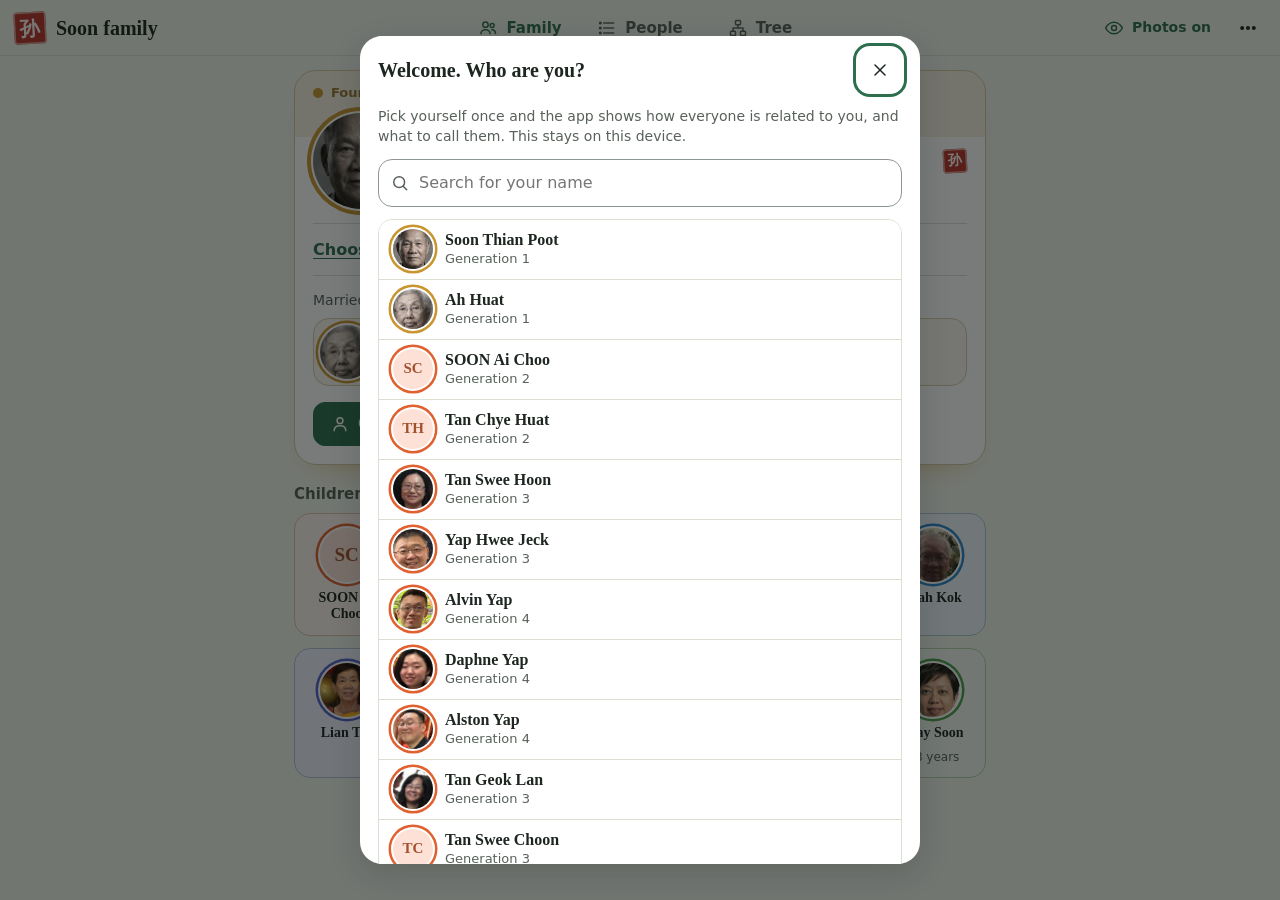
<file: index.html>
<!DOCTYPE html>
<html lang="en" data-theme="auto">
<head>
    <meta charset="UTF-8">
    <meta name="viewport" content="width=device-width, initial-scale=1, viewport-fit=cover">
    <title>Soon family</title>
    <meta name="theme-color" content="#F2F4EC">
    <meta name="description" content="The Soon family tree: find anyone, see how you are related, and what to call them.">
    <link rel="manifest" href="manifest.webmanifest">
    <link rel="icon" href="icon.svg" type="image/svg+xml">
    <link rel="apple-touch-icon" href="icon.svg">
    <link rel="stylesheet" href="styles.css">
</head>
<body>
    <a class="skip-link" href="#main">Skip to content</a>

    <header class="topbar">
        <div class="brand"><span class="seal seal-lg" aria-hidden="true">孙</span><span class="brand-name">Soon family</span></div>
        <div class="topbar-actions">
            <button type="button" class="btn btn-quiet btn-compact" id="photosBtn" aria-pressed="false"></button>
            <button type="button" class="icon-btn" id="menuBtn" aria-label="Menu" aria-haspopup="dialog">
                <svg class="icon" viewBox="0 0 24 24" aria-hidden="true"><circle cx="5" cy="12" r="1.5" fill="currentColor"/><circle cx="12" cy="12" r="1.5" fill="currentColor"/><circle cx="19" cy="12" r="1.5" fill="currentColor"/></svg>
            </button>
        </div>
    </header>

    <main id="main" class="main">
        <section id="view-family" class="view" aria-label="Family view"></section>

        <section id="view-people" class="view" aria-label="People" hidden>
            <h1 class="sr-only" data-focus-target>People</h1>
            <div class="people-controls">
                <div class="searchbox">
                    <svg class="icon" viewBox="0 0 24 24" aria-hidden="true"><circle cx="11" cy="11" r="6.5"/><path d="M20 20l-4.2-4.2"/></svg>
                    <input id="peopleSearch" type="search" placeholder="Search by name" autocomplete="off" aria-label="Search by name">
                    <button type="button" class="icon-btn icon-btn-sm" id="peopleClear" aria-label="Clear search" hidden>
                        <svg class="icon" viewBox="0 0 24 24" aria-hidden="true"><path d="M6 6l12 12M18 6L6 18"/></svg>
                    </button>
                </div>
                <div class="chips" id="peopleChips" role="group" aria-label="Filter by group"></div>
                <div class="people-tools">
                    <select id="branchSelect" aria-label="Branch"></select>
                    <div class="seg seg-sm" id="sortToggle" role="group" aria-label="Sort order">
                        <button type="button" data-sort="tree">Tree order</button>
                        <button type="button" data-sort="name">A to Z</button>
                    </div>
                </div>
                <p class="count-line" id="peopleStatus" role="status" aria-live="polite"></p>
            </div>
            <ul class="people-list" id="peopleList"></ul>
        </section>

        <section id="view-tree" class="view view-tree" aria-label="Family tree" hidden>
            <h1 class="sr-only" data-focus-target>Family tree</h1>
            <div class="chips chips-scroll" id="treeChips" role="group" aria-label="Show a branch"></div>
            <div class="tree-stage" id="treeStage" tabindex="0" role="region" aria-label="Family tree. Drag to move, pinch or scroll to zoom. Arrow keys move, plus and minus zoom.">
                <div class="tree-canvas" id="treeCanvas"></div>
                <p class="t-from" id="treeFrom" hidden></p>
                <div class="tree-controls">
                    <button type="button" class="icon-btn icon-btn-solid" id="zoomInBtn" aria-label="Zoom in"><svg class="icon" viewBox="0 0 24 24" aria-hidden="true"><path d="M12 5v14M5 12h14"/></svg></button>
                    <button type="button" class="icon-btn icon-btn-solid" id="zoomOutBtn" aria-label="Zoom out"><svg class="icon" viewBox="0 0 24 24" aria-hidden="true"><path d="M5 12h14"/></svg></button>
                    <button type="button" class="icon-btn icon-btn-solid" id="fitBtn" aria-label="Fit to screen"><svg class="icon" viewBox="0 0 24 24" aria-hidden="true"><path d="M4 9V4h5M20 9V4h-5M4 15v5h5M20 15v5h-5"/></svg></button>
                </div>
            </div>
        </section>
    </main>

    <nav class="tabbar" aria-label="Views">
        <button type="button" class="tab" data-view="family">
            <svg class="icon" viewBox="0 0 24 24" aria-hidden="true"><circle cx="9" cy="8" r="3.2"/><path d="M3.5 19c0-3 2.5-5 5.5-5s5.5 2 5.5 5"/><circle cx="17" cy="9" r="2.4"/><path d="M16.5 14.2c2.6.1 4.5 1.8 4.5 4.3"/></svg>
            <span>Family</span>
        </button>
        <button type="button" class="tab" data-view="people">
            <svg class="icon" viewBox="0 0 24 24" aria-hidden="true"><path d="M8 6h12M8 12h12M8 18h12"/><circle cx="4" cy="6" r="1"/><circle cx="4" cy="12" r="1"/><circle cx="4" cy="18" r="1"/></svg>
            <span>People</span>
        </button>
        <button type="button" class="tab" data-view="tree">
            <svg class="icon" viewBox="0 0 24 24" aria-hidden="true"><rect x="9" y="3" width="6" height="5" rx="1"/><rect x="3" y="16" width="6" height="5" rx="1"/><rect x="15" y="16" width="6" height="5" rx="1"/><path d="M12 8v4M6 16v-4h12v4"/></svg>
            <span>Tree</span>
        </button>
    </nav>

    <div id="toast" class="toast" popover="manual" role="status" aria-live="polite"></div>
    <input type="file" id="importInput" accept="application/json,.json" hidden>

    <dialog id="profileDlg" class="sheet" aria-label="Profile"></dialog>
    <dialog id="editDlg" class="sheet" aria-label="Add or edit a person"></dialog>
    <dialog id="photoDlg" class="sheet" aria-label="Family photos"></dialog>
    <dialog id="meDlg" class="sheet" aria-label="Who are you"></dialog>
    <dialog id="menuDlg" class="sheet" aria-label="Menu"></dialog>
    <dialog id="infoDlg" class="sheet" aria-label="Information"></dialog>
    <dialog id="quizDlg" class="sheet" aria-label="Photo quiz"></dialog>
    <dialog id="confirmDlg" class="sheet sheet-small" aria-label="Confirm"></dialog>

    <script src="photos.js"></script>
    <script src="core.js"></script>
    <script src="app.js"></script>
</body>
</html>
</file>
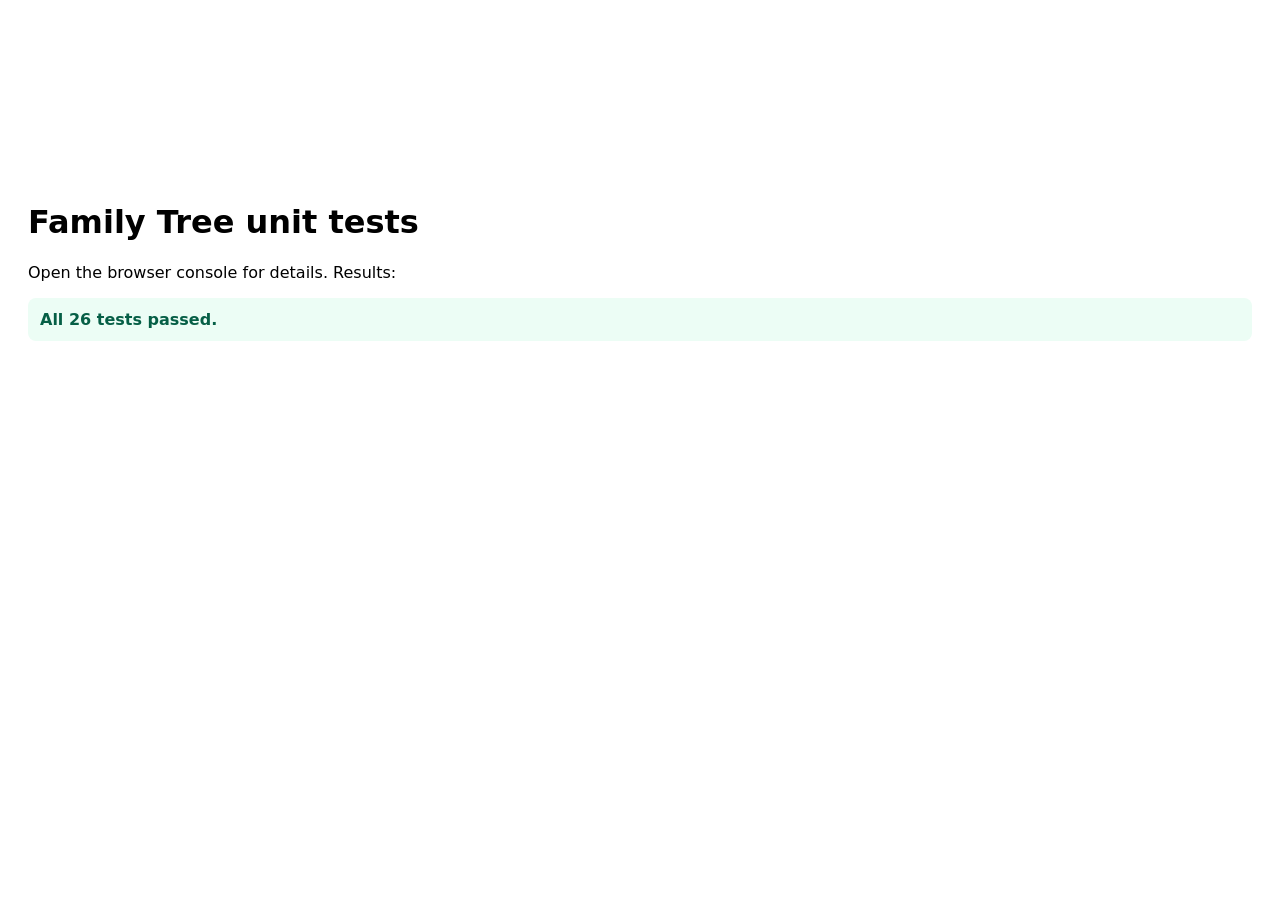
<file: test-runner.html>
<!DOCTYPE html>
<html lang="en">
<head>
    <meta charset="UTF-8">
    <meta name="viewport" content="width=device-width, initial-scale=1.0">
    <title>Family Tree – Tests</title>
    <style>
        body { font-family: system-ui, sans-serif; padding: 20px; }
        #testResults { margin-top: 16px; padding: 12px; border-radius: 8px; font-weight: 600; }
        .test-ok { background: #ecfdf5; color: #065f46; }
        .test-fail { background: #fef2f2; color: #991b1b; }
    </style>
</head>
<body>
    <div id="toastContainer"></div>
    <div id="treeWrapper"><div id="treeContainer"><svg id="connectionLines"></svg><div id="familyTree"></div></div></div>

    <h1>Family Tree unit tests</h1>
    <p>Open the browser console for details. Results:</p>
    <div id="testResults">Running…</div>

    <!-- App script (core.js provides escapeHtml, getInitials, isValidFamilyData, etc.) -->
    <script src="core.js"></script>
    <script src="tests/family-tree.test.js"></script>
    <script>
        document.addEventListener('DOMContentLoaded', function () {
            setTimeout(function () {
                if (typeof FamilyTreeTests !== 'undefined') {
                    FamilyTreeTests.run();
                } else {
                    document.getElementById('testResults').textContent = 'Test script failed to load.';
                }
            }, 100);
        });
    </script>
</body>
</html>
</file>
<file: styles.css>
/* Soon family tree.
   A living tree: leaf-tinted paper, ink text, forest green for actions, one colour per branch of the family,
   gold for the founders, and a seal-red 孙 for the Soon bloodline. */

:root {
    --paper: #F2F4EC;
    --paper-2: #E6EADF;
    --card: #FFFFFF;
    --ink: #1E2620;
    --stone: #58615A;
    --line: #DBE0D4;
    --line-strong: #8D978F;
    --jade: #2D6E4E;
    --jade-text: #2D6E4E;
    --jade-ink: #1D4D35;
    --jade-soft: #DCEADF;
    --seal: #B8322A;
    --seal-ink: #FFF6F0;
    --danger: #B8322A;
    --gold: #C8952E;
    --bark: #7A5638;
    --leaf: #3F7D3A;
    --ground: #CFDDBE;
    --sky-top: #DCEBEE;
    --sky-bottom: #F3F3E6;
    --b0: #E0612F; --b1: #D99A1F; --b2: #96A52A; --b3: #1F9E78; --b4: #1997A6; --b5: #2D84C8;
    --b6: #5363C9; --b7: #8656BF; --b8: #B84C97; --b9: #D84A68; --b10: #B56B3B; --b11: #4E9E4A;
    --toast-bg: #1E2620;
    --toast-fg: #F2F5F1;
    --toast-accent: #9BE3B6;
    --shadow: 0 10px 30px rgba(20, 30, 26, 0.18);
    --serif: "Iowan Old Style", "Palatino Linotype", Palatino, "Noto Serif", "Source Serif 4", Georgia, "Songti SC", "Noto Serif CJK SC", "STSong", "SimSun", serif;
    --sans: system-ui, -apple-system, "Segoe UI", Roboto, "Helvetica Neue", "PingFang SC", "Microsoft YaHei", sans-serif;
    --top: 56px;
    --tab: calc(60px + env(safe-area-inset-bottom));
    color-scheme: light;
}

:root[data-theme="dark"] {
    --paper: #141A16; --paper-2: #0F1411; --card: #1D2520; --ink: #E8EDE9; --stone: #A5B0A9; --line: #2D3832; --line-strong: #6B7871;
    --jade: #2F8660; --jade-text: #7BD3A6; --jade-ink: #C4EED8; --jade-soft: #22382D; --seal: #C9443A; --danger: #FF8A80;
    --bark: #9C7550; --leaf: #5FA25A; --ground: #26341F; --sky-top: #132026; --sky-bottom: #171D17;
    --toast-bg: #E8EDE9; --toast-fg: #141A16; --toast-accent: #2D6E4E; --shadow: 0 10px 30px rgba(0, 0, 0, 0.5);
    color-scheme: dark;
}

@media (prefers-color-scheme: dark) {
    :root[data-theme="auto"] {
        --paper: #141A16; --paper-2: #0F1411; --card: #1D2520; --ink: #E8EDE9; --stone: #A5B0A9; --line: #2D3832; --line-strong: #6B7871;
        --jade: #2F8660; --jade-text: #7BD3A6; --jade-ink: #C4EED8; --jade-soft: #22382D; --seal: #C9443A; --danger: #FF8A80;
        --bark: #9C7550; --leaf: #5FA25A; --ground: #26341F; --sky-top: #132026; --sky-bottom: #171D17;
        --toast-bg: #E8EDE9; --toast-fg: #141A16; --toast-accent: #2D6E4E; --shadow: 0 10px 30px rgba(0, 0, 0, 0.5);
        color-scheme: dark;
    }
}

*, *::before, *::after { box-sizing: border-box; }

html { -webkit-text-size-adjust: 100%; }

body {
    margin: 0;
    background: var(--paper);
    color: var(--ink);
    font: 16px/1.45 var(--sans);
    -webkit-tap-highlight-color: transparent;
}

button, input, select, textarea { font: inherit; color: inherit; }
button { cursor: pointer; }
h1, h2, h3, h4, p, dl, dd, ul { margin: 0; }
ul { padding: 0; list-style: none; }

:focus-visible { outline: 3px solid var(--jade-text); outline-offset: 2px; }

.sr-only {
    position: absolute; width: 1px; height: 1px; margin: -1px; padding: 0; overflow: hidden;
    clip: rect(0, 0, 0, 0); white-space: nowrap; border: 0;
}

.skip-link {
    position: fixed; left: 8px; top: -60px; z-index: 300; padding: 10px 14px; border-radius: 10px;
    background: var(--jade); color: #fff; font-weight: 600; text-decoration: none;
}
.skip-link:focus { top: 8px; }

[hidden] { display: none !important; }

.icon {
    width: 20px; height: 20px; flex: none; fill: none; stroke: currentColor;
    stroke-width: 1.8; stroke-linecap: round; stroke-linejoin: round;
}

.muted { color: var(--stone); }
.hint { color: var(--stone); font-size: 14px; margin: 6px 0 12px; }
.optional { color: var(--stone); font-weight: 400; font-size: 13px; margin-left: 4px; }

/* ---------- Seal ---------- */

.seal {
    display: inline-grid; place-items: center; flex: none;
    width: 24px; height: 24px; border-radius: 3px;
    background: var(--seal); color: var(--seal-ink);
    font: 700 14px/1 var(--serif);
    transform: rotate(-3deg);
    box-shadow: inset 0 0 0 1.5px rgba(255, 246, 240, 0.55);
}
.seal-lg { width: 32px; height: 32px; font-size: 20px; }

/* ---------- Top bar and tabs ---------- */

.topbar {
    position: sticky; top: 0; z-index: 30; height: var(--top);
    display: flex; align-items: center; justify-content: space-between; gap: 8px;
    padding: 0 10px 0 14px; background: var(--paper); border-bottom: 1px solid var(--line);
}
.brand { display: flex; align-items: center; gap: 10px; min-width: 0; }
.brand-name { font: 700 20px/1 var(--serif); white-space: nowrap; }
.topbar-actions { display: flex; align-items: center; gap: 4px; }

.main { min-height: calc(100dvh - var(--top)); padding-bottom: var(--tab); }

.tabbar {
    position: fixed; left: 0; right: 0; bottom: 0; z-index: 30;
    display: grid; grid-template-columns: repeat(3, 1fr);
    padding-bottom: env(safe-area-inset-bottom);
    background: var(--card); border-top: 1px solid var(--line);
}
.tab {
    position: relative; display: flex; flex-direction: column; align-items: center; justify-content: center; gap: 2px;
    min-height: 60px; border: 0; background: none; color: var(--stone); font: 600 12px/1.2 var(--sans);
}
.tab.is-active { color: var(--jade-text); }
.tab.is-active::before {
    content: ""; position: absolute; top: 0; width: 28px; height: 3px; border-radius: 0 0 3px 3px; background: var(--jade-text);
}

@media (min-width: 900px) {
    /* On wide screens the tabs sit in the top bar. */
    .tabbar {
        top: 0; bottom: auto; left: 50%; right: auto; width: 360px; height: var(--top);
        transform: translateX(-50%); border: 0; background: none; padding: 0;
    }
    .tab { flex-direction: row; gap: 8px; min-height: var(--top); font-size: 15px; }
    .tab.is-active::before { top: auto; bottom: 0; width: 40px; height: 3px; border-radius: 3px 3px 0 0; }
    .main { padding-bottom: 24px; }
    :root { --tab: 0px; }
}

/* ---------- Buttons ---------- */

.btn {
    display: inline-flex; align-items: center; justify-content: center; gap: 8px;
    min-height: 44px; padding: 0 16px; border-radius: 12px;
    border: 1px solid var(--line-strong); background: var(--card); color: var(--ink);
    font: 600 15px/1.2 var(--sans); text-decoration: none;
}
.btn-primary { background: var(--jade); border-color: var(--jade); color: #fff; }
.btn-quiet { background: transparent; border-color: transparent; color: var(--jade-text); }
.btn-danger { background: var(--seal); border-color: var(--seal); color: var(--seal-ink); }
.btn-compact { min-height: 40px; padding: 0 10px; font-size: 14px; }
.btn:disabled { opacity: 0.55; cursor: default; }

.icon-btn {
    display: inline-grid; place-items: center; width: 44px; height: 44px; flex: none;
    border: 0; border-radius: 12px; background: transparent; color: var(--ink);
}
.icon-btn-sm { width: 36px; height: 36px; }
.icon-btn-solid { background: var(--card); border: 1px solid var(--line-strong); box-shadow: 0 2px 8px rgba(20, 30, 26, 0.12); }

.link-btn { border: 0; background: none; padding: 0; color: var(--jade-text); font-weight: 600; text-decoration: underline; text-underline-offset: 3px; }

@media (hover: hover) {
    .btn:not(.btn-primary):not(.btn-danger):hover, .icon-btn:hover { background: var(--paper-2); }
    .btn-primary:hover { filter: brightness(1.08); }
    .tile:hover, .row:hover, .photo-pick:hover { border-color: var(--line-strong); }
    .action-list button:hover, .row:hover { background: var(--paper-2); }
}

/* ---------- Avatars ---------- */

.avatar {
    position: relative; display: inline-grid; place-items: center; flex: none; overflow: hidden; border-radius: 50%;
    --ring-c: var(--ring, var(--jade));
    background: color-mix(in oklab, var(--ring-c) 20%, var(--card)); color: color-mix(in oklab, var(--ring-c) 70%, var(--ink));
    font-family: var(--serif); font-weight: 700;
    box-shadow: 0 0 0 2px var(--card), 0 0 0 calc(2px + var(--ring-w, 2.5px)) var(--ring, transparent);
}
.avatar img { width: 100%; height: 100%; object-fit: cover; display: block; }
.avatar-sm { width: 40px; height: 40px; font-size: 15px; }
.avatar-md { width: 54px; height: 54px; font-size: 19px; }
.avatar-xl { width: 96px; height: 96px; font-size: 32px; --ring-w: 4px; }
.avatar-adjust { width: 136px; height: 136px; font-size: 42px; --ring-w: 3px; cursor: grab; touch-action: none; }
.avatar-adjust:active { cursor: grabbing; }
.is-past .avatar, .avatar.is-past { background: var(--paper-2); color: var(--stone); }
.is-past .avatar img, .avatar.is-past img { filter: grayscale(0.7); }

/* ---------- Views ---------- */

.view { padding: 14px 14px 28px; max-width: 720px; margin: 0 auto; }
.view-tree { max-width: none; padding: 0; }

.group { margin-top: 20px; }
.group-title { font: 600 15px/1.3 var(--sans); color: var(--stone); margin-bottom: 8px; }
.count { font-weight: 500; margin-left: 4px; }
.empty-line { color: var(--stone); font-size: 15px; }
.empty { padding: 28px 8px; text-align: center; color: var(--stone); display: grid; gap: 12px; justify-items: center; }

/* Family view */

.focus-card {
    margin-top: 20px; padding: 14px 18px 18px; border-radius: 22px;
    background: linear-gradient(color-mix(in oklab, var(--c) 16%, var(--card)) 0 66px, var(--card) 66px);
    border: 1px solid color-mix(in oklab, var(--c) 35%, var(--line));
    box-shadow: 0 14px 30px -20px color-mix(in oklab, var(--c) 70%, transparent);
}
.focus-branch { display: flex; align-items: center; gap: 8px; margin-bottom: 12px; font: 600 13px/1.2 var(--sans); color: color-mix(in oklab, var(--c) 75%, var(--ink)); }
.focus-card:first-child { margin-top: 0; }
.focus-top { display: flex; align-items: center; gap: 16px; }
.focus-id { min-width: 0; flex: 1; }
.focus-name { font: 700 28px/1.12 var(--serif); overflow-wrap: anywhere; }
.focus-name:focus { outline: none; }
.focus-zh { font: 600 18px/1.3 var(--serif); color: var(--stone); margin-top: 2px; }
.focus-meta { color: var(--stone); font-size: 14px; margin-top: 6px; }
.focus-relation { margin-top: 14px; padding-top: 14px; border-top: 1px solid var(--line); font-size: 16px; }
.focus-relation .term-line { display: block; margin-top: 4px; }
.term { font: 700 22px/1.2 var(--serif); }
.pinyin { color: var(--stone); font-size: 14px; margin-left: 6px; }
.partner { display: grid; gap: 8px; margin-top: 14px; padding-top: 14px; border-top: 1px solid var(--line); }
.partner-label { color: var(--stone); font-size: 14px; }
.partner .tile { flex-direction: row; align-items: center; text-align: left; padding: 6px 14px 6px 6px; width: 100%; }
.partner .tile-name { flex: 1; -webkit-line-clamp: 1; }
.focus-actions { display: flex; flex-wrap: wrap; gap: 10px; margin-top: 16px; }
.is-past .focus-name, .is-past.focus-card .focus-name { color: var(--ink); }

.tiles { display: grid; grid-template-columns: repeat(auto-fill, minmax(100px, 1fr)); gap: 12px; }
.tiles-scroll { display: flex; overflow-x: auto; padding: 4px 2px 8px; scroll-snap-type: x proximity; }
.tiles-scroll .tile { flex: 0 0 100px; scroll-snap-align: start; }
.tiles-sm { grid-template-columns: repeat(auto-fill, minmax(84px, 1fr)); }

.tile {
    display: flex; flex-direction: column; align-items: center; gap: 8px; text-align: center;
    min-height: 44px; padding: 14px 6px 12px; color: inherit; border-radius: 16px;
    background: color-mix(in oklab, var(--c, var(--jade)) 8%, var(--card));
    border: 1px solid color-mix(in oklab, var(--c, var(--jade)) 28%, var(--line));
    transition: transform 0.12s ease;
}
.tile:active, .row:active { transform: scale(0.97); }
.tile-sm { padding: 8px 4px; gap: 4px; }
.tile-name { font: 600 14px/1.2 var(--serif); display: -webkit-box; -webkit-line-clamp: 2; -webkit-box-orient: vertical; overflow: hidden; overflow-wrap: anywhere; }
.tile-sub { font-size: 12px; line-height: 1.25; color: var(--stone); display: -webkit-box; -webkit-line-clamp: 2; -webkit-box-orient: vertical; overflow: hidden; }
.tile.is-past .tile-name { color: var(--stone); }

/* People view */

.people-controls { position: sticky; top: var(--top); z-index: 5; background: var(--paper); padding: 10px 14px 6px; display: grid; gap: 10px; max-width: 720px; margin: 0 auto; }
.searchbox { position: relative; display: flex; align-items: center; }
.searchbox > .icon { position: absolute; left: 12px; color: var(--stone); pointer-events: none; }
.searchbox input {
    width: 100%; min-height: 48px; padding: 0 44px 0 40px; border-radius: 14px; border: 1px solid var(--line-strong);
    background: var(--card); font-size: 16px;
}
.searchbox .icon-btn { position: absolute; right: 4px; }
.chips { display: flex; gap: 8px; overflow-x: auto; padding-bottom: 2px; scrollbar-width: none; }
.chips::-webkit-scrollbar { display: none; }
.chip {
    flex: none; min-height: 38px; padding: 0 14px; border-radius: 999px; border: 1px solid var(--line-strong);
    background: var(--card); font: 500 14px/1 var(--sans); white-space: nowrap;
}
.chip.is-active { background: var(--jade); border-color: var(--jade); color: #fff; font-weight: 600; }
.people-tools { display: flex; gap: 10px; align-items: center; justify-content: space-between; }
.people-tools select {
    flex: 1; min-width: 0; min-height: 40px; padding: 0 10px; border-radius: 10px; border: 1px solid var(--line-strong); background: var(--card);
}
.count-line { color: var(--stone); font-size: 14px; }

.people-list { margin: 8px auto 0; max-width: 692px; background: var(--card); border: 1px solid var(--line); border-radius: 16px; overflow: hidden; }
@media (max-width: 720px) { .people-list { margin-left: 14px; margin-right: 14px; } }
.people-list > li:last-child .row { border-bottom: 0; }
.letter { padding: 6px 14px; background: var(--paper-2); color: var(--stone); font: 700 13px/1.4 var(--serif); }
.empty.people-empty { padding: 32px 12px; }

.row {
    display: flex; align-items: center; gap: 12px; width: 100%; min-height: 60px; padding: 8px 14px;
    border: 0; border-bottom: 1px solid var(--line); background: var(--card); color: inherit; text-align: left;
}
.row-main { flex: 1; min-width: 0; display: grid; }
.row-name { font: 600 16px/1.25 var(--serif); overflow-wrap: anywhere; }
.row-zh { color: var(--stone); font-weight: 400; margin-left: 6px; font-size: 14px; }
.row-sub { color: var(--stone); font-size: 13px; }
.row-end { color: var(--stone); font-size: 13px; text-align: right; flex: none; max-width: 40%; }
.row.is-past .row-name { color: var(--stone); }
.plain-list { border: 1px solid var(--line); border-radius: 14px; overflow: hidden; margin: 12px 0; }
.plain-list > li:last-child .row { border-bottom: 0; }

/* ---------- Tree ---------- */

.view-tree { display: flex; flex-direction: column; height: calc(100dvh - var(--top) - var(--tab)); }
.view-tree .chips { padding: 10px 14px; border-bottom: 1px solid var(--line); background: var(--paper); }
.tree-stage {
    position: relative; flex: 1; overflow: hidden; touch-action: none; cursor: grab;
    background: linear-gradient(var(--sky-top), var(--sky-bottom) 70%);
}
.tree-stage.is-panning { cursor: grabbing; }
.tree-stage:focus-visible { outline-offset: -3px; }
.tree-canvas { position: absolute; left: 0; top: 0; transform-origin: 0 0; user-select: none; -webkit-user-select: none; }
.tree-controls { position: absolute; right: 12px; bottom: 12px; display: grid; gap: 8px; z-index: 3; }
.t-from {
    position: absolute; left: 12px; top: 10px; z-index: 3; padding: 6px 12px; border-radius: 999px;
    background: var(--card); color: var(--stone); font-size: 13px; box-shadow: 0 2px 10px rgba(20, 30, 26, 0.12);
}

.t-svg { position: absolute; left: 0; top: 0; overflow: visible; }
.t-ground { fill: var(--ground); }
.t-gen {
    position: absolute; left: 16px; padding: 4px 12px; border-radius: 999px; white-space: nowrap;
    background: color-mix(in oklab, var(--card) 80%, transparent); color: var(--stone); font: 600 13px/1.3 var(--serif);
}
.t-gen span { color: var(--ink); margin-right: 4px; }

.tn { position: absolute; z-index: 1; display: flex; align-items: flex-start; transform: translate(-50%, -36px); }
.tn.is-root { transform: translate(-50%, -46px); }
.tp {
    position: relative; width: 96px; display: flex; flex-direction: column; align-items: center; gap: 7px;
    padding: 0; border: 0; background: none; color: inherit; text-align: center;
}
.tp .avatar { transition: transform 0.15s ease; }
.tp:active .avatar { transform: scale(0.94); }
.avatar-tree { width: 72px; height: 72px; font-size: 24px; --ring-w: 3.5px; }
.is-root .avatar-tree { width: 92px; height: 92px; font-size: 30px; --ring-w: 4px; }
.tp-name {
    max-width: 96px; padding: 3px 9px; border-radius: 10px; background: var(--card);
    box-shadow: 0 0 0 1.5px color-mix(in oklab, var(--c) 45%, transparent), 0 3px 8px rgba(20, 30, 26, 0.1);
    font: 600 13px/1.25 var(--serif); display: -webkit-box; -webkit-line-clamp: 2; -webkit-box-orient: vertical; overflow: hidden; overflow-wrap: anywhere;
}
.is-root .tp { width: 116px; }
.is-root .tp-name { font-size: 15px; max-width: 116px; }
.tp.is-past .tp-name { color: var(--stone); }
.tp-seal {
    position: absolute; top: -2px; right: 6px; width: 20px; height: 20px; display: grid; place-items: center; z-index: 1;
    background: var(--seal); color: var(--seal-ink); font: 700 12px/1 var(--serif); border-radius: 3px; transform: rotate(-4deg);
    box-shadow: 0 0 0 2px var(--card);
}
.tn-knot {
    position: absolute; left: 50%; top: 36px; z-index: 2; width: 18px; height: 18px; border-radius: 50%;
    transform: translate(-50%, -50%); background: var(--card); border: 3.5px solid var(--gold);
}
.is-root .tn-knot { top: 46px; width: 22px; height: 22px; }
.t-bud {
    position: absolute; z-index: 2; transform: translate(-50%, -50%); min-width: 48px; height: 32px; padding: 0 12px;
    border-radius: 999px; border: 2.5px solid var(--card); background: var(--c); color: #fff;
    font: 700 14px/1 var(--sans); box-shadow: 0 4px 12px color-mix(in oklab, var(--c) 45%, transparent);
}
.t-knot {
    position: absolute; z-index: 2; transform: translate(-50%, -50%); width: 28px; height: 28px; display: grid; place-items: center;
    padding: 0; border-radius: 50%; border: 2px solid var(--c); background: var(--card); color: var(--c);
}
.t-knot .icon { width: 14px; height: 14px; stroke-width: 2.4; }

/* The one moment of motion: the tree grows in, generation by generation. */
.tree-canvas.is-growing .tn, .tree-canvas.is-growing .t-bud { animation: grow-in 0.45s cubic-bezier(0.2, 0.9, 0.3, 1.2) backwards; animation-delay: calc(var(--d, 0) * 90ms + 80ms); }
.tree-canvas.is-growing .t-svg { animation: fade-in 0.5s ease-out backwards; }
@keyframes grow-in { from { opacity: 0; scale: 0.6; } }
@keyframes fade-in { from { opacity: 0; } }

.chip-branch { display: inline-flex; align-items: center; gap: 8px; }
.chip-dot { width: 10px; height: 10px; border-radius: 50%; background: var(--c); flex: none; }
.chip-branch.is-active { background: var(--c); border-color: var(--c); color: #fff; }
.chip-branch.is-active .chip-dot { background: #fff; }

/* ---------- Sheets ---------- */

dialog.sheet {
    border: 0; padding: 0; width: 100%; max-width: 560px; max-height: 92dvh; margin: auto auto 0;
    background: var(--card); color: var(--ink); border-radius: 22px 22px 0 0; box-shadow: var(--shadow); overflow: hidden;
}
dialog.sheet::backdrop { background: rgba(10, 16, 13, 0.55); }
dialog.sheet[open] { animation: sheet-in 0.24s cubic-bezier(0.2, 0.8, 0.2, 1); }
@keyframes sheet-in { from { transform: translateY(28px); opacity: 0; } }
@media (min-width: 720px) {
    dialog.sheet { margin: auto; border-radius: 22px; }
}
dialog.sheet-small { margin: auto; width: calc(100% - 32px); max-width: 400px; border-radius: 20px; }

.sheet-body { padding: 0 18px calc(20px + env(safe-area-inset-bottom)); max-height: 92dvh; overflow-y: auto; overscroll-behavior: contain; }
.sheet-small .sheet-body { padding-top: 18px; max-height: none; }
.sheet-head { position: sticky; top: 0; z-index: 3; display: flex; align-items: center; gap: 8px; padding: 12px 0 8px; background: var(--card); }
.sheet-title { flex: 1; font: 700 20px/1.2 var(--serif); }
.sheet-actions { display: flex; justify-content: flex-end; align-items: center; gap: 10px; margin-top: 16px; }
.sheet-actions .muted { margin-right: auto; }
.sheet-actions.sticky { position: sticky; bottom: 0; background: var(--card); padding: 12px 0 4px; border-top: 1px solid var(--line); }
.confirm-body { margin-top: 8px; color: var(--stone); }

/* Profile */

.profile-top { display: flex; align-items: center; gap: 16px; padding-top: 6px; }
.profile-id { flex: 1; min-width: 0; }
.profile-name { font: 700 26px/1.15 var(--serif); overflow-wrap: anywhere; }
.rel-box {
    margin-top: 16px; padding: 14px; border-radius: 14px; background: var(--paper-2);
    display: flex; justify-content: space-between; align-items: center; gap: 12px; flex-wrap: wrap;
}
.rel-label { color: var(--stone); }
.rel-term { display: grid; text-align: right; }
.rel-term .pinyin { margin: 0; }
.profile-primary { display: grid; grid-template-columns: 1fr 1fr; gap: 10px; margin: 16px 0 4px; }
.facts { display: grid; gap: 0; margin-top: 16px; border-top: 1px solid var(--line); }
.facts > div { display: flex; justify-content: space-between; gap: 16px; padding: 10px 0; border-bottom: 1px solid var(--line); }
.facts dt { color: var(--stone); }
.facts dd { text-align: right; font-weight: 500; overflow-wrap: anywhere; }
.profile section { margin-top: 18px; }
.bio p { line-height: 1.55; }

.action-list { display: flex; flex-direction: column; margin: 16px 0; border: 1px solid var(--line); border-radius: 14px; overflow: hidden; }
.action-list button {
    display: flex; align-items: center; gap: 12px; width: 100%; min-height: 50px; padding: 0 14px;
    border: 0; border-bottom: 1px solid var(--line); background: var(--card); color: var(--ink); text-align: left; font: 500 16px/1.2 var(--sans);
}
.action-list button:last-child { border-bottom: 0; }
.action-list em { margin-left: auto; color: var(--jade-text); font-style: normal; font-size: 14px; font-weight: 600; }
.action-list .is-danger { color: var(--danger); }

/* Menu */

.menu-group { border: 1px solid var(--line); border-radius: 14px; margin-top: 4px; }
.menu-row { display: flex; align-items: center; justify-content: space-between; gap: 12px; min-height: 56px; padding: 6px 14px; }
.menu-row + .menu-row { border-top: 1px solid var(--line); }
.menu h3.group-title { margin-top: 20px; }
.switch { position: relative; width: 50px; height: 30px; border: 0; border-radius: 999px; background: var(--line-strong); flex: none; }
.switch::after { content: ""; position: absolute; top: 3px; left: 3px; width: 24px; height: 24px; border-radius: 50%; background: #fff; transition: transform 0.15s; }
.switch.is-on { background: var(--jade); }
.switch.is-on::after { transform: translateX(20px); }

/* Forms */

.field { margin: 14px 0 0; border: 0; padding: 0; min-width: 0; }
.field > label, .field > legend { display: block; font-weight: 600; font-size: 15px; margin-bottom: 6px; padding: 0; }
.field input[type="text"], .field input[type="search"], .field select, .field textarea {
    width: 100%; min-height: 46px; padding: 10px 12px; border-radius: 10px; border: 1px solid var(--line-strong); background: var(--card); font-size: 16px;
}
.field textarea { resize: vertical; }
.field-row { display: grid; grid-template-columns: 1fr 1fr; gap: 10px; }
.field-error { color: var(--danger); font-size: 14px; margin-top: 4px; }
.field-error:empty { display: none; }
.check { display: flex !important; align-items: center; gap: 10px; font-weight: 500 !important; min-height: 44px; }
.check input { width: 22px; height: 22px; accent-color: var(--jade); }
.seg { display: inline-flex; border: 1px solid var(--line-strong); border-radius: 12px; overflow: hidden; }
.seg label, .seg button { position: relative; margin: 0; }
.seg input { position: absolute; opacity: 0; inset: 0; }
.seg span, .seg button { display: grid; place-items: center; min-height: 44px; padding: 0 18px; background: var(--card); border: 0; font-weight: 500; }
.seg label + label span, .seg button + button { border-left: 1px solid var(--line-strong); }
.seg input:checked + span, .seg button.is-active { background: var(--jade); color: #fff; font-weight: 600; }
.seg input:focus-visible + span { outline: 3px solid var(--jade-text); outline-offset: -3px; }
.seg-sm span, .seg-sm button { min-height: 38px; padding: 0 12px; font-size: 14px; }
.photo-edit { display: flex; flex-wrap: wrap; align-items: center; justify-content: center; gap: 16px; margin-top: 8px; }
.photo-adjust { display: grid; justify-items: center; gap: 10px; }
.photo-adjust .hint { margin: 0; }
.zoom-row { display: flex; align-items: center; gap: 10px; font-size: 14px; color: var(--stone); }
.zoom-row input { width: 150px; accent-color: var(--jade); }
.photo-buttons { display: flex; flex-wrap: wrap; gap: 8px; }
.photo-buttons .btn { min-height: 40px; font-size: 14px; padding: 0 12px; }
.photo-grid { display: grid; grid-template-columns: repeat(auto-fill, minmax(84px, 1fr)); gap: 8px; }
.photo-pick { display: grid; gap: 4px; padding: 6px; border: 1px solid var(--line); border-radius: 12px; background: var(--card); text-align: center; font-size: 12px; }
.pick-frame { position: relative; display: block; aspect-ratio: 1; overflow: hidden; border-radius: 50%; background: var(--paper-2); }
.pick-frame img { width: 100%; height: 100%; object-fit: cover; display: block; }
.photo-pick span { overflow: hidden; text-overflow: ellipsis; white-space: nowrap; }

/* Stats, quiz */

.stat-grid { display: grid; grid-template-columns: 1fr 1fr; gap: 10px; margin-top: 8px; }
.stat { background: var(--paper-2); border-radius: 14px; padding: 14px; display: grid; }
.stat strong { font: 700 30px/1.1 var(--serif); }
.stat span { color: var(--stone); font-size: 14px; }
.bars { display: grid; gap: 8px; }
.bars li { display: grid; grid-template-columns: 110px 1fr 28px; align-items: center; gap: 10px; font-size: 14px; }
.bar { height: 10px; background: var(--paper-2); border-radius: 5px; overflow: hidden; }
.bar > span { display: block; height: 100%; background: var(--jade); border-radius: 5px; }
.bar-n { text-align: right; color: var(--stone); }

.quiz-photo { position: relative; width: min(100%, 300px); aspect-ratio: 1; overflow: hidden; border-radius: 50%; margin: 6px auto 16px; background: var(--paper-2); box-shadow: 0 0 0 4px var(--card), 0 0 0 8px var(--gold); }
.quiz-photo img { width: 100%; height: 100%; object-fit: cover; display: block; }
.quiz-options { display: grid; grid-template-columns: 1fr 1fr; gap: 10px; }
.quiz-option { min-height: 56px; font-family: var(--serif); font-size: 16px; }
.quiz-option.is-right { background: var(--jade); border-color: var(--jade); color: #fff; opacity: 1; }
.quiz-option.is-right::after { content: " ✓"; }
.quiz-option.is-wrong { border-color: var(--danger); color: var(--danger); opacity: 1; text-decoration: line-through; }
.quiz-option.is-wrong::after { content: " ✗"; }
.quiz-feedback { min-height: 24px; margin-top: 12px; font-weight: 600; text-align: center; }
.quiz-score { font: 400 20px/1.3 var(--serif); margin: 8px 0 16px; }
.quiz-score strong { font-size: 44px; }

/* ---------- Toast (top layer so it shows above open sheets) ---------- */

.toast {
    position: fixed; inset: auto auto calc(var(--tab) + 14px) 50%; transform: translateX(-50%); margin: 0;
    width: max-content; max-width: min(92vw, 460px); padding: 12px 16px; border: 0; border-radius: 12px;
    background: var(--toast-bg); color: var(--toast-fg); box-shadow: var(--shadow); align-items: center; gap: 14px;
}
.toast:popover-open { display: flex; animation: toast-in 0.2s ease-out; }
.toast.is-error { outline: 2px solid var(--danger); }
.toast-text { font-size: 15px; line-height: 1.35; }
.toast-action { flex: none; min-height: 36px; padding: 0 6px; border: 0; background: none; color: var(--toast-accent); font-weight: 700; font-size: 15px; }
@keyframes toast-in { from { transform: translate(-50%, 10px); opacity: 0; } }
@media (min-width: 900px) { .toast { bottom: 24px; } }

/* ---------- Print ---------- */

@media print {
    @page { size: landscape; margin: 10mm; }
    .topbar, .tabbar, .toast, .tree-controls, #treeChips, dialog, .skip-link { display: none !important; }
    body { background: #fff; color: #000; }
    .main { padding: 0; min-height: 0; }
    .view[hidden] { display: none !important; }
    body.is-printing .view-tree { height: auto; }
    body.is-printing .tree-stage { height: var(--print-h); overflow: visible; background: #fff; }
    body.is-printing .tree-canvas { transform: scale(var(--print-scale)) !important; transform-origin: 0 0; padding: 0; }
    .t-knot, .t-bud { display: none !important; }
    body.is-printing .tree-stage { background: #fff; }
}

@media (prefers-reduced-motion: reduce) {
    *, *::before, *::after { animation: none !important; transition: none !important; scroll-behavior: auto !important; }
}
</file>
